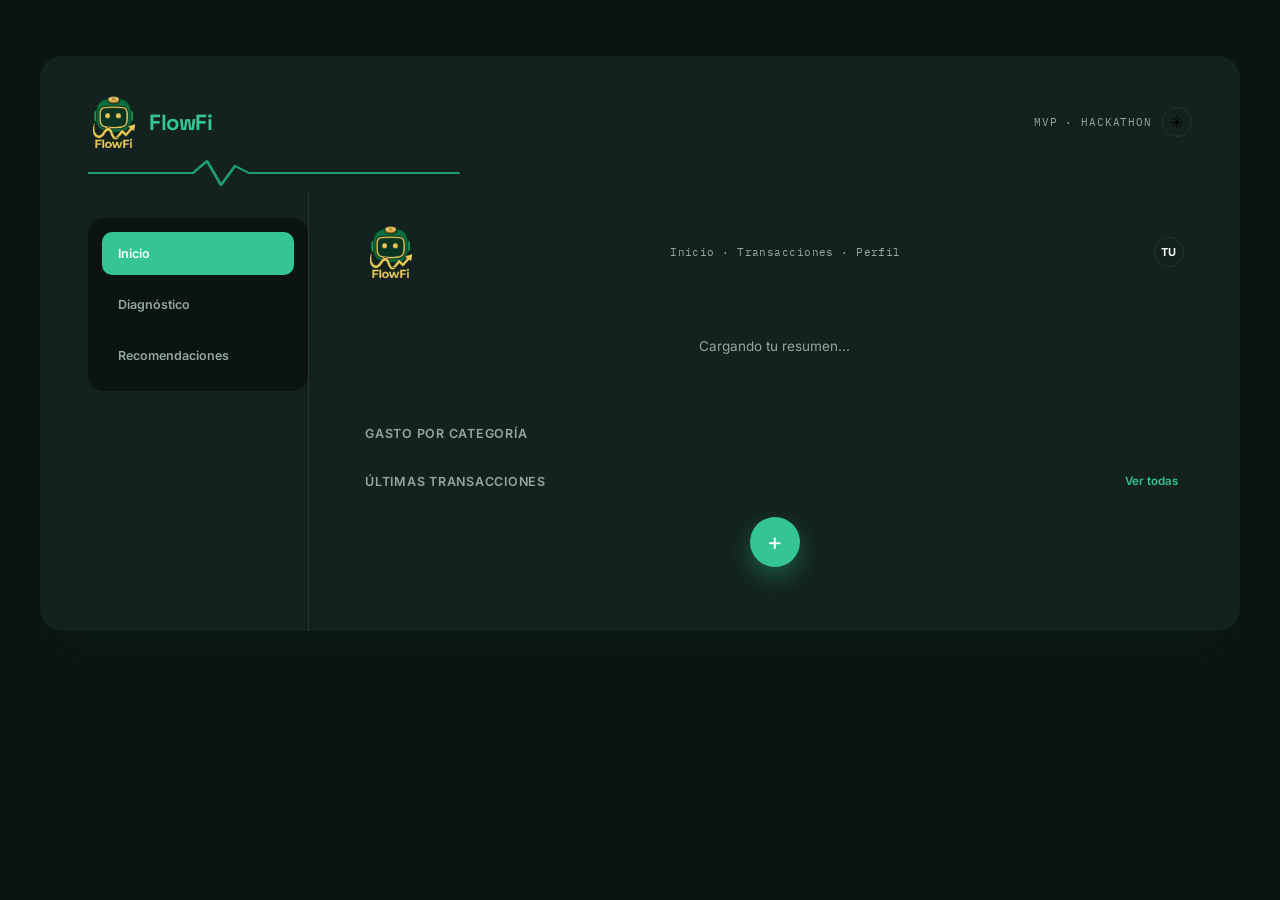
<file: frontend/index.html>
<!DOCTYPE html>
<!--
  FlowFi — Asistente de Salud Financiera
  ========================================

  Estructura de la página:
    1. <header>           -> logo + nombre + switch de tema
    2. <nav class="tabs"> -> navegación entre las 3 pantallas
    3. <main>             -> las 3 pantallas (Inicio, Diagnóstico, Recomendaciones)
    4. modal-overlay       -> formulario de "Nuevo análisis" (fuera de .shell
                              a propósito, para que el position:fixed cubra
                              toda la pantalla sin problemas de z-index)
-->
<html lang="es">
<head>
<meta charset="UTF-8">
<meta name="viewport" content="width=device-width, initial-scale=1.0">
<title>FlowFi — Salud Financiera</title>
<link rel="icon" type="image/png" href="img/flowfi-logo.png">
<link rel="preconnect" href="https://fonts.googleapis.com">
<link href="https://fonts.googleapis.com/css2?family=Space+Grotesk:wght@500;700&family=Inter:wght@400;500;600&family=IBM+Plex+Mono:wght@500;600&display=swap" rel="stylesheet">
<link rel="stylesheet" href="styles.css">

</head>
<body>

<div class="shell">

  <header>
    <div class="brand-row">
      <div class="brand-left">
        <span class="brand-logo-wrap">
          <img src="img/flowfi-logo.png" alt="Logo de FlowFi" class="brand-logo">
          <span class="brand-logo-eyes">
            <span class="brand-logo-eye"></span>
            <span class="brand-logo-eye"></span>
          </span>
        </span>
        <span class="brand-name">FlowFi</span>
      </div>
      <div class="header-right">
        <span class="brand-tag">MVP · Hackathon</span>
        <button type="button" id="theme-toggle" class="theme-toggle" title="Cambiar tema" aria-label="Cambiar a tema claro">🌙</button>
      </div>
    </div>
    <div class="pulse-wrap">
      <svg viewBox="0 0 300 30" preserveAspectRatio="none">
        <path class="pulse-path" d="M0,15 L60,15 L75,15 L85,3 L95,27 L105,8 L115,15 L140,15 L300,15" />
      </svg>
    </div>
  </header>

  <nav class="tabs">
    <button class="tab-btn active" data-screen="inicio">Inicio</button>
    <button class="tab-btn" data-screen="diagnostico">Diagnóstico</button>
    <button class="tab-btn" data-screen="recomendaciones">Recomendaciones</button>
  </nav>

  <main>

    <!-- ===================== SCREEN 1: INICIO (dashboard) ===================== -->
    <section class="screen active" id="screen-inicio">
      <div class="dash-topbar">
        <span class="brand-logo-wrap brand-logo-wrap--small">
          <img src="img/flowfi-logo.png" alt="Logo de FlowFi" class="dash-logo-img">
          <span class="brand-logo-eyes">
            <span class="brand-logo-eye"></span>
            <span class="brand-logo-eye"></span>
          </span>
        </span>
        <div class="dash-nav">Inicio · Transacciones · Perfil</div>
        <div class="dash-avatar">TU</div>
      </div>

      <div id="dash-profile-card">
        <div class="empty-state">Cargando tu resumen...</div>
      </div>

      <div class="dash-stats" id="dash-stats"></div>

      <p class="bars-title">Gasto por categoría</p>
      <div id="dash-bars"></div>

      <div class="dash-tx-header">
        <span>Últimas transacciones</span>
        <button type="button" id="dash-ver-todas">Ver todas</button>
      </div>
      <div id="dash-tx-list"></div>

      <button type="button" class="fab-add" id="fab-add" title="Nuevo análisis">+</button>
    </section>

    <!-- ===================== SCREEN 2: DIAGNOSTICO ===================== -->
    <section class="screen" id="screen-diagnostico">
      <h2 class="screen-title">Tu diagnóstico</h2>
      <p class="screen-sub">Basado en tu último análisis.</p>
      <div id="diagnostico-content">
        <div class="empty-state">Aún no has hecho un análisis.<br>Ve a la pestaña Inicio para empezar.</div>
      </div>
    </section>

    <!-- ===================== SCREEN 3: RECOMENDACIONES ===================== -->
    <section class="screen" id="screen-recomendaciones">
      <h2 class="screen-title">Recomendaciones</h2>
      <p class="screen-sub">Acciones sugeridas para tu perfil actual.</p>
      <div id="recomendaciones-content">
        <div class="empty-state">Aún no hay recomendaciones.<br>Analiza tus finanzas primero.</div>
      </div>
    </section>

  </main>
</div>

<!-- ===================== MODAL: NUEVO ANÁLISIS ===================== -->
<div class="modal-overlay" id="modal-overlay">
  <div class="modal-card">
    <div class="modal-head">
      <h3>Nuevo análisis</h3>
      <button type="button" id="modal-close">✕</button>
    </div>

    <div class="field">
      <label for="ingreso">Ingreso mensual (MXN)</label>
      <input type="number" id="ingreso" value="15000" min="0" step="500">
    </div>

    <div class="field">
      <label for="ahorro">Frecuencia de ahorro</label>
      <select id="ahorro">
        <option value="Nula">Nula</option>
        <option value="Baja">Baja</option>
        <option value="Media" selected>Media</option>
        <option value="Alta">Alta</option>
      </select>
    </div>

    <div class="field">
      <label>Transacciones recientes</label>
      <p class="hint" style="margin:0 0 10px; text-align:left;">
        Tip: elige categoría y comercio para cada transacción. Si registras
        pagos en la categoría "Deudas" (tarjeta, préstamos, etc.), tu nivel
        de endeudamiento se calcula automáticamente a partir de ellas.
      </p>
      <div id="tx-list"></div>
      <div class="csv-upload-row">
        <button type="button" class="add-row" id="csv-upload-btn">Cargar CSV</button>
        <input type="file" id="csv-input" accept=".csv" hidden>
      </div>
      <button type="button" class="add-row" id="add-tx">+ Agregar transacción</button>
    </div>

    <button class="btn-primary" id="analizar-btn">Analizar mi salud financiera</button>
    <p class="hint" id="mode-hint"></p>
  </div>
</div>

<script src="app.js"></script>


</body>
</html>
</file>
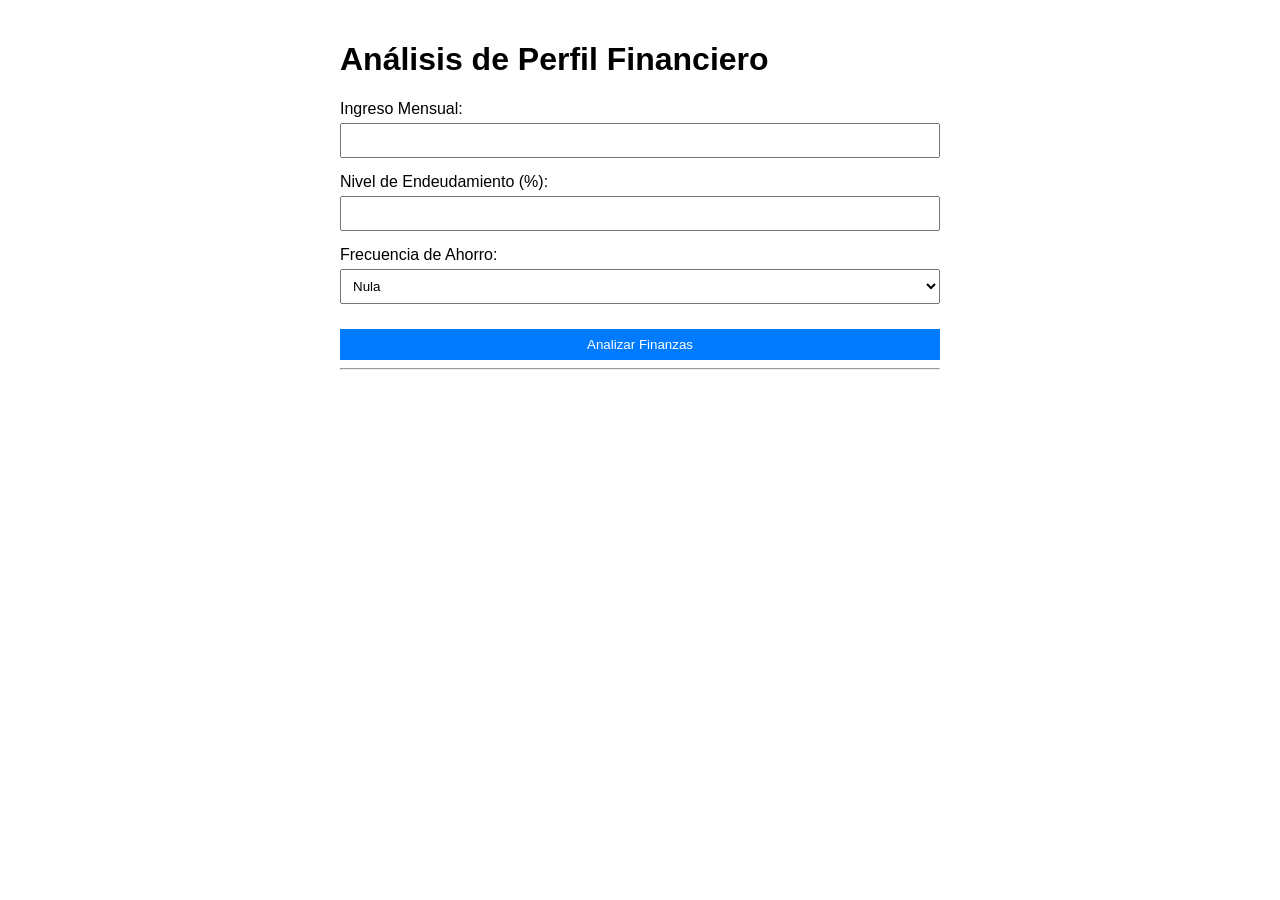
<file: 2-backend-java/src/main/resources/static/index.html>
<!DOCTYPE html>
<html lang="es">
<head>
    <meta charset="UTF-8">
    <meta name="viewport" content="width=device-width, initial-scale=1.0">
    <title>Análisis Financiero</title>
    <style>
        body { font-family: Arial, sans-serif; padding: 20px; max-width: 600px; margin: 0 auto; }
        .form-group { margin-bottom: 15px; }
        label { display: block; margin-bottom: 5px; }
        input, select, button { width: 100%; padding: 8px; box-sizing: border-box; }
        button { background-color: #007bff; color: white; border: none; cursor: pointer; margin-top: 10px; }
        pre { background: #f4f4f4; padding: 10px; border-radius: 5px; overflow-x: auto; }
    </style>
</head>
<body>

    <h1>Análisis de Perfil Financiero</h1>
    
    <form id="financeForm">
        <div class="form-group">
            <label>Ingreso Mensual:</label>
            <input type="number" id="ingreso" required>
        </div>
        <div class="form-group">
            <label>Nivel de Endeudamiento (%):</label>
            <input type="number" id="endeudamiento" required>
        </div>
        <div class="form-group">
            <label>Frecuencia de Ahorro:</label>
            <select id="ahorro">
                <option value="Nula">Nula</option>
                <option value="Baja">Baja</option>
                <option value="Media">Media</option>
                <option value="Alta">Alta</option>
            </select>
        </div>
        <button type="submit">Analizar Finanzas</button>
    </form>

    <hr>

    <div id="resultadoContainer" style="display: none;">
        <h2>Resultados del Análisis</h2>
        <pre id="resultadoJSON"></pre>
    </div>

    <script>
        document.getElementById('financeForm').addEventListener('submit', async (e) => {
            e.preventDefault();

            const payload = {
                ingreso_mensual: Number(document.getElementById('ingreso').value),
                nivel_endeudamiento: Number(document.getElementById('endeudamiento').value),
                frecuencia_ahorro: document.getElementById('ahorro').value,
                transacciones: [
                    { descripcion: "Pago TDC Santander", valor: 3000 },
                    { descripcion: "Compra en Walmart", valor: 950 }
                ]
            };

            try {
                // Como el HTML se sirve desde Spring Boot, usamos una ruta relativa
                const response = await fetch('/analisis-financiero', {
                    method: 'POST',
                    headers: { 'Content-Type': 'application/json' },
                    body: JSON.stringify(payload)
                });
                
                const data = await response.json();
                document.getElementById('resultadoJSON').textContent = JSON.stringify(data, null, 2);
                document.getElementById('resultadoContainer').style.display = 'block';
            } catch (error) {
                console.error("Error:", error);
                alert("Hubo un error al conectar con el servidor.");
            }
        });
    </script>
</body>
</html>
</file>
<file: frontend/styles.css>
/* =========================================================
   FlowFi — Estilos (styles.css)
   ========================================================= 


   Sistema de diseño:
     --bg / --surface     -> fondo de página / fondo de tarjetas
     --ink / --ink-soft    -> texto principal / texto secundario
     --brand                -> color de marca (botones, acentos, activo)
     --good / --warn / --risk -> colores de estado (Saludable / En
                                  observación / En riesgo)
     --font-display          -> títulos (Space Grotesk)
     --font-body              -> texto general (Inter)
     --font-mono               -> cifras y datos financieros (IBM Plex Mono)

   Tema oscuro:
     Se activa agregando la clase "theme-dark" al <body> (ver app.js,
     función setTheme()). Como todos los componentes usan las variables
     de arriba en vez de colores fijos, basta con sobreescribir esas
     variables dentro de ".theme-dark .shell" (ver sección "PANTALLA
     INICIO" más abajo) para que TODA la app cambie de tema, sin
     duplicar reglas de CSS.

   Responsive:
     Mobile-first. La sección "@media (min-width: 860px)" reacomoda el
     layout para pantallas de escritorio (barra lateral en vez de tabs
     arriba, más aire, tipografía más grande).
   ========================================================= */

  :root{
    --bg: #F5F8F6;
    --surface: #FFFFFF;
    --ink: #12211E;
    --ink-soft: #5B6E69;
    --brand: #0B3D3A;
    --brand-line: #0B3D3A22;
    --good: #1F9D6D;
    --warn: #E8A33D;
    --risk: #D65A4A;
    --border: #E1E8E5;
    --radius: 14px;
    --font-display: 'Space Grotesk', sans-serif;
    --font-body: 'Inter', sans-serif;
    --font-mono: 'IBM Plex Mono', monospace;
  }

  *{ box-sizing: border-box; }
  html, body{ margin:0; padding:0; }
  body{
    background: var(--bg);
    color: var(--ink);
    font-family: var(--font-body);
    -webkit-font-smoothing: antialiased;
    min-height: 100vh;
  }

  a, button{ font-family: inherit; }
  button{ cursor: pointer; }
  :focus-visible{ outline: 2px solid var(--brand); outline-offset: 2px; }

  .shell{
    max-width: 480px;
    margin: 0 auto;
    min-height: 100vh;
    background: var(--surface);
    color: var(--ink); /* recalcula el color de letra según el tema activo;
                           así todo lo que esté dentro y NO tenga su propio
                           color hereda el correcto (blanco en oscuro, negro
                           en claro) en vez de arrastrar el color de <body> */
    box-shadow: 0 0 60px rgba(11,61,58,0.06);
    display: flex;
    flex-direction: column;
  }

  /* ---------- HEADER + PULSE SIGNATURE ---------- */
  header{
    padding: 28px 24px 0;
  }
  .brand-row{
    display:flex; align-items:center; justify-content:space-between;
    margin-bottom: 6px;
  }
  .brand-left{
    display:flex; align-items:center; gap: 9px;
  }
  .brand-logo-wrap{
    position:relative; display:inline-block;
    width: 40px; height:40px;
  }
  .brand-logo-wrap--small{ width: 34px; height:34px; }
  .brand-logo{
    width: 100%; height:100%; object-fit:contain; display:block;
  }
  /* Ojos kawaii del logo: mismo estilo que la mascota (círculos + boquita),
     con el centro un poco más arriba porque el logo tiene el texto
     "FlowFi" debajo del casco */
  .brand-logo-eyes{
    position:absolute; top:38%; left:48%;
    transform: translate(-50%,-50%) perspective(160px) rotateY(-12deg);
    width:31%; display:flex; justify-content:space-between; align-items:center;
  }
  .brand-logo-eye{
    width: 34%;
    aspect-ratio: 1;
    border-radius: 50%;
    background: #EDCA55;
    animation: mascota-blink 5s ease-in-out infinite;
  }
  .brand-logo-boca{
    position:absolute; top:50%; left:46%;
    transform: translate(-50%,-50%) perspective(160px) rotateY(-12deg);
    width: 20%; aspect-ratio: 2.2 / 1;
    border-bottom: 2px solid #EDCA55;
    border-radius: 0 0 999px 999px;
  }
  /* Mismas variaciones de expresión que la mascota, aplicadas al logo */
  .logo-mood--feliz .brand-logo-eye{ animation-duration: 2.4s; }
  .logo-mood--serio .brand-logo-boca{ border-radius: 999px; aspect-ratio: 3/1; }
  .logo-mood--preocupado .brand-logo-eye{ animation-duration: 2.4s; }
  .logo-mood--preocupado .brand-logo-boca{
    transform: translate(-50%,-50%) perspective(160px) rotateY(-12deg) skewX(10deg);
  }
  .logo-mood--triste .brand-logo-eye{ animation:none; opacity:.85; }
  .logo-mood--triste .brand-logo-boca{
    border-bottom:none; border-top: 2px solid #EDCA55;
    border-radius: 999px 999px 0 0; top: 54%;
  }
  .brand-name{
    font-family: var(--font-display);
    font-weight: 700;
    font-size: 20px;
    letter-spacing: -0.02em;
    color: var(--brand);
  }
  .brand-tag{
    font-family: var(--font-mono);
    font-size: 11px;
    color: var(--ink-soft);
    text-transform: uppercase;
    letter-spacing: 0.08em;
  }
  .header-right{
    display:flex; align-items:center; gap: 10px;
  }
  .theme-toggle{
    width: 30px; height:30px; border-radius:50%;
    border: 1px solid var(--border);
    background: var(--surface);
    font-size: 13px;
    display:flex; align-items:center; justify-content:center;
    transition: background .15s, border-color .15s;
  }
  .theme-toggle:hover{ border-color: var(--brand); }
  .pulse-wrap{ height: 30px; margin: 10px 0 2px; }
  .pulse-wrap svg{ width:100%; height:100%; display:block; }
  .pulse-path{
    fill:none;
    stroke: var(--good);
    stroke-width: 2;
    stroke-linecap: round;
    stroke-linejoin: round;
    stroke-dasharray: 300;
    stroke-dashoffset: 300;
    animation: draw 2.6s ease-out forwards;
  }
  @media (prefers-reduced-motion: reduce){
    .pulse-path{ animation: none; stroke-dashoffset: 0; }
  }
  @keyframes draw{ to{ stroke-dashoffset: 0; } }

  /* ---------- TABS ---------- */
  nav.tabs{
    display:flex;
    gap: 4px;
    margin: 18px 24px 0;
    background: var(--bg);
    border-radius: 999px;
    padding: 4px;
  }
  nav.tabs button{
    flex:1;
    border:none;
    background: transparent;
    padding: 9px 8px;
    font-size: 12.5px;
    font-weight: 600;
    color: var(--ink-soft);
    border-radius: 999px;
    transition: background .15s, color .15s;
  }
  nav.tabs button.active{
    background: var(--brand);
    color: #fff;
  }

  main{ flex:1; padding: 20px 24px 40px; }
  .screen{ display:none; }
  .screen.active{ display:block; animation: fade .25s ease; }
  @keyframes fade{ from{ opacity:0; transform: translateY(4px); } to{ opacity:1; transform:none; } }

  h2.screen-title{
    font-family: var(--font-display);
    font-size: 19px;
    margin: 0 0 4px;
  }
  p.screen-sub{
    color: var(--ink-soft);
    font-size: 13px;
    margin: 0 0 20px;
  }

  /* ---------- FORM ---------- */
  label{
    display:block;
    font-size: 12.5px;
    font-weight: 600;
    color: var(--ink-soft);
    margin-bottom: 6px;
  }
  .field{ margin-bottom: 18px; }
  input[type="number"], select{
    width:100%;
    border: 1px solid var(--border);
    border-radius: 10px;
    padding: 11px 12px;
    font-family: var(--font-mono);
    font-size: 14px;
    color: var(--ink);
    background: var(--surface);
  }
  input[type="range"]{ width: 100%; accent-color: var(--brand); }
  .range-value{
    font-family: var(--font-mono);
    font-weight: 600;
    color: var(--brand);
  }

  #dash-input-ingreso{
    background: var(--surface);
    border: 1px solid var(--border);
    border-radius: 6px;
    padding: 4px 6px;
  }

  .tx-row{
    border: 1px solid var(--border);
    border-radius: 10px;
    padding: 10px;
    margin-bottom: 8px;
  }
  .tx-row-selects{
    display:grid;
    grid-template-columns: 1fr 1fr;
    gap: 8px;
    margin-bottom: 8px;
  }
  .tx-row-bottom{
    display:grid;
    grid-template-columns: 1fr 32px;
    gap: 8px;
    align-items:center;
  }
  .tx-row select, .tx-row input{
    border: 1px solid var(--border);
    border-radius: 8px;
    padding: 9px 10px;
    font-size: 13px;
    font-family: var(--font-body);
    background: var(--surface);
    color: var(--ink);
  }
  .tx-row select:disabled{ opacity: .5; }
  .tx-row input.monto{ font-family: var(--font-mono); text-align:right; }
  .tx-remove{
    border:none; background:none; color: var(--ink-soft);
    font-size: 16px; line-height:1;
  }
  .tx-remove:hover{ color: var(--risk); }

  .add-row{
    border: 1px dashed var(--border);
    background: none;
    width:100%;
    padding: 10px;
    border-radius: 10px;
    font-size: 13px;
    font-weight: 600;
    color: var(--brand);
    margin: 4px 0 24px;
  }

  .csv-upload-row{
    margin: 4px 0 10px;
  }
  .csv-upload-row .add-row{
    margin: 0;
  }

  .btn-primary{
    width:100%;
    border:none;
    background: var(--brand);
    color:#fff;
    padding: 14px;
    border-radius: 12px;
    font-size: 14.5px;
    font-weight: 600;
    letter-spacing: 0.01em;
  }
  .btn-primary:disabled{ opacity: .5; }

  .hint{
    font-size: 11.5px;
    color: var(--ink-soft);
    margin-top: 10px;
    text-align:center;
  }

  /* ---------- DIAGNOSTICO ---------- */
  .mascota-wrap{
    display:flex; flex-direction:column; align-items:center; text-align:center;
    margin-bottom: 28px;
  }
  .mascota-figure{
    position: relative;
    width: 96px; height:96px;
    margin-bottom: 8px;
  }
  .mascota-img{
    width: 96px; height:96px; object-fit:contain; margin-bottom:8px;
  }

  /* Variaciones de expresión según el perfil financiero */
  .mascota-figure--feliz .mascota-eye{ animation-duration: 2.4s; }
  .mascota-figure--feliz .mascota-boca{ border-width: 4px; }
  .mascota-figure--confiado .mascota-boca{ }
  .mascota-figure--serio .mascota-boca{
    border-radius: 999px; aspect-ratio: 3 / 1; /* boca plana, neutral */
  }
  .mascota-figure--preocupado .mascota-eye{ animation-duration: 2.4s; }
  .mascota-figure--preocupado .mascota-boca{
    transform: translate(-50%,-50%) skewX(12deg);
  }
  .mascota-figure--triste .mascota-eye{ animation: none; opacity:.85; }
  .mascota-figure--triste .mascota-boca{
    border-bottom:none; border-top: 3px solid #EDCA55;
    border-radius: 999px 999px 0 0; /* boca invertida = triste */
    top: 48%;
  }
  .mascota-msg{
    font-size: 13px; color: var(--ink-soft); margin:0; max-width: 280px;
  }
  .profile-card{
    border-radius: var(--radius);
    padding: 22px;
    margin-bottom: 28px;
    border: 1px solid var(--border);
  }
  .profile-label{
    font-size: 12px; color: var(--ink-soft); margin:0 0 4px;
  }
  .profile-value{
    font-family: var(--font-display);
    font-size: 26px;
    font-weight: 700;
    margin: 0 0 6px;
  }
  .profile-conf{
    font-family: var(--font-mono);
    font-size: 12px;
    color: var(--ink-soft);
  }

  .gauge-wrap{ display:flex; justify-content:center; margin: 4px 0 22px; }

  .bars-title{
    font-size: 12.5px; font-weight:600; color: var(--ink-soft);
    text-transform: uppercase; letter-spacing:.06em; margin: 8px 0 16px;
  }
  .bar-row{ margin-bottom: 16px; }
  .bar-row-top{
    display:flex; justify-content:space-between; margin-bottom:4px;
    font-size: 12.5px;
  }
  .bar-row-top .cat{ font-weight:600; text-transform:capitalize; }
  .bar-row-top .amt{ font-family: var(--font-mono); color: var(--ink-soft); }
  .bar-track{
    height: 8px; background: var(--bg); border-radius: 999px; overflow:hidden;
  }
  .bar-fill{
    height:100%; border-radius: 999px;
    background: var(--brand);
    width:0%;
    transition: width .6s ease;
  }

  /* ---------- RECOMENDACIONES ---------- */
  .rec-card{
    display:flex; gap: 12px;
    border: 1px solid var(--border);
    border-radius: var(--radius);
    padding: 16px 18px;
    margin-bottom: 16px;
  }
  .rec-icon{
    flex-shrink:0;
    width: 30px; height:30px;
    border-radius: 999px;
    background: #1F9D6D1A;
    display:flex; align-items:center; justify-content:center;
    font-size: 14px;
  }
  .rec-text{ font-size: 13.5px; line-height:1.5; color: var(--ink); }

  .empty-state{
    text-align:center; padding: 40px 20px; color: var(--ink-soft); font-size: 13.5px;
  }

  /* =========================================================
     DESKTOP — a partir de 860px el layout cambia de "tarjeta de
     app móvil" a un panel de escritorio: la navegación pasa a ser
     una barra lateral vertical y el contenido usa más aire.
     En celular (por debajo de 860px) se mantiene el diseño de
     app de una sola columna con tabs tipo píldora arriba.
     ========================================================= */
  @media (min-width: 860px){
    body{
      display:flex;
      align-items:flex-start;
      justify-content:center;
      padding: 56px 40px;
    }
    .shell{
      max-width: 1440px;
      width:100%;
      min-height:auto;
      flex-direction: row;
      flex-wrap: wrap;
      border-radius: 22px;
      box-shadow: 0 24px 70px rgba(11,61,58,0.14);
      overflow:hidden;
    }
    header{
      flex: 1 0 100%;
      padding: 40px 48px 0;
    }
    .brand-name{ font-size: 22px; }
    .brand-logo-wrap{ width: 52px; height:52px; }
    .pulse-wrap{ max-width: 420px; }

    nav.tabs{
      flex: 0 0 220px;
      flex-direction: column;
      gap: 8px;
      background: var(--bg);
      margin: 28px 0 40px 48px;
      padding: 14px;
      border-radius: 16px;
      align-self: flex-start;
    }
    nav.tabs button{
      text-align:left;
      padding: 14px 16px;
      border-radius: 10px;
    }

    main{
      flex: 1;
      min-width: 0;
      padding: 36px 56px 60px;
      border-left: 1px solid var(--border);
    }
    h2.screen-title{ font-size: 24px; margin-bottom: 24px; }

    .tx-row-bottom{ grid-template-columns: 1fr 32px; }
  }

  /* =========================================================
     PANTALLA "INICIO" — dashboard clásico estilo mockup:
     score arriba, desglose por categoría al medio, transacciones
     abajo. Reutiliza los tokens de color pero con una paleta
     oscura propia mientras esta pestaña está activa.
     ========================================================= */
  body.theme-dark{
    --bg: #0B1412;
    --surface: #13221F;
    --ink: #F3F6F5;
    --ink-soft: #93A6A1;
    --brand: #35C495;
    --border: #24332F;
  }

  .dash-topbar{
    display:flex; align-items:center; justify-content:space-between;
    margin-bottom: 20px;
  }
  .dash-logo-img{
    width: 100%; height:100%; object-fit:contain; display:block;
  }
  .dash-nav{
    font-family: var(--font-mono); font-size: 11px; color: var(--ink-soft);
    letter-spacing: .04em;
  }
  .dash-avatar{
    width:30px; height:30px; border-radius:50%; border:1px solid var(--border);
    display:flex; align-items:center; justify-content:center;
    font-size:11px; font-weight:700;
  }
  @media (max-width: 380px){ .dash-nav{ display:none; } }

  .dash-profile-card{
    display:flex; align-items:center; justify-content:space-between; gap:14px;
    border-radius: var(--radius);
    padding: 18px 20px;
    margin-bottom: 28px;
    border: 1px solid var(--border);
  }
  .score-ring{
    width:60px; height:60px; border-radius:50%; flex-shrink:0;
    background: conic-gradient(var(--ring-color, var(--brand)) calc(var(--pct, 0) * 1%), var(--border) 0);
    display:flex; align-items:center; justify-content:center;
  }
  .score-ring-inner{
    width:47px; height:47px; border-radius:50%; background: var(--surface);
    display:flex; align-items:center; justify-content:center;
  }
  .score-ring-inner span{ font-family: var(--font-mono); font-weight:700; font-size:12.5px; }

  .dash-stats{
    display:grid; grid-template-columns: 1fr 1fr 1fr; gap:12px;
    margin: 0 0 32px;
  }
  .dash-stat{
    border: 1px solid var(--border); border-radius: 12px; padding: 14px 12px;
  }
  .dash-stat span{ display:block; font-size:10px; color: var(--ink-soft); margin-bottom:4px; }
  .dash-stat strong{ font-family: var(--font-mono); font-size: 13px; }
  .dash-stat-computed{ display:block; }
  .dash-stat-note{
    display:block; font-size: 9px; color: var(--ink-soft);
    font-style: italic; margin-top:2px;
  }
  .dash-input{
    width:100%;
    border: none;
    background: none;
    padding: 0;
    font-family: var(--font-mono);
    font-size: 13px;
    font-weight: 600;
    color: var(--ink);
    border-bottom: 1px dashed var(--border);
    padding-bottom: 3px;
  }
  .dash-input:focus{ outline:none; border-bottom-color: var(--brand); }
  select.dash-input{ appearance:none; -webkit-appearance:none; cursor:pointer; }

  .dash-tx-header{
    display:flex; align-items:center; justify-content:space-between;
    margin: 32px 0 14px;
  }
  .dash-tx-header span{
    font-size:12.5px; font-weight:600; color: var(--ink-soft);
    text-transform:uppercase; letter-spacing:.06em;
  }
  .dash-tx-header button{
    border:none; background:none; font-size:11.5px; font-weight:600; color: var(--brand);
  }
  .dash-tx-row{
    display:flex; align-items:center; justify-content:space-between;
    padding: 12px 0; border-bottom: 1px solid var(--border); font-size:13px;
  }
  .dash-tx-row:last-child{ border-bottom:none; }
  .dash-tx-row .tx-desc{ font-weight:600; }
  .dash-tx-row .tx-cat{ display:block; font-size:11px; color:var(--ink-soft); margin-top:2px; text-transform:capitalize; }
  .dash-tx-row .tx-amt{ font-family: var(--font-mono); }

  .fab-add{
    display:flex; align-items:center; justify-content:center;
    width: 50px; height:50px; border-radius:50%;
    background: var(--brand); color:#fff; border:none;
    font-size:24px; line-height:1;
    margin: 28px auto 4px;
    box-shadow: 0 10px 24px rgba(53,196,149,.35);
  }

  /* =========================================================
     MODAL DE CAPTURA (nuevo análisis)
     ========================================================= */
  .modal-overlay{
    display:none;
    position:fixed; inset:0;
    background: rgba(11,20,18,.55);
    align-items:flex-end; justify-content:center;
    z-index: 50;
  }
  .modal-overlay.open{ display:flex; }
  .modal-card{
    background: var(--surface);
    width:100%; max-width: 480px; max-height: 88vh; overflow-y:auto;
    border-radius: 20px 20px 0 0;
    padding: 22px 24px 32px;
    animation: slideUp .22s ease;
  }
  @keyframes slideUp{ from{ transform: translateY(24px); opacity:0; } to{ transform:none; opacity:1; } }
  .modal-head{
    display:flex; align-items:center; justify-content:space-between;
    margin-bottom: 16px;
  }
  .modal-head h3{ font-family: var(--font-display); font-size:18px; margin:0; }
  .modal-head button{ border:none; background:none; font-size:18px; color: var(--ink-soft); }

  @media (min-width: 860px){
    .modal-overlay{ align-items:center; }
    .modal-card{ border-radius: 20px; }
  }

/* =========================================================
   TOASTS — notificaciones elegantes, reemplazan a alert()
   ========================================================= */
#toast-container{
  position: fixed;
  top: 20px; left: 50%; transform: translateX(-50%);
  z-index: 9999;
  display:flex; flex-direction:column; gap:8px;
  pointer-events:none;
  width: min(360px, calc(100vw - 32px));
}
.toast{
  background: #14231F;
  color: #F5F5F0;
  border: 1px solid rgba(255,255,255,0.10);
  border-left: 3px solid #e3573a;
  border-radius: 10px;
  padding: 9px 14px;
  font-size: 12.5px;
  line-height: 1.4;
  box-shadow: 0 6px 16px rgba(0,0,0,0.25);
  opacity: 0;
  transform: translateY(-10px);
  transition: opacity .2s ease, transform .2s ease;
}
.toast--visible{
  opacity: 1;
  transform: translateY(0);
}
.toast--error{ border-left-color: #e3573a; }
.toast--success{ border-left-color: #1f9d63; }
</file>
